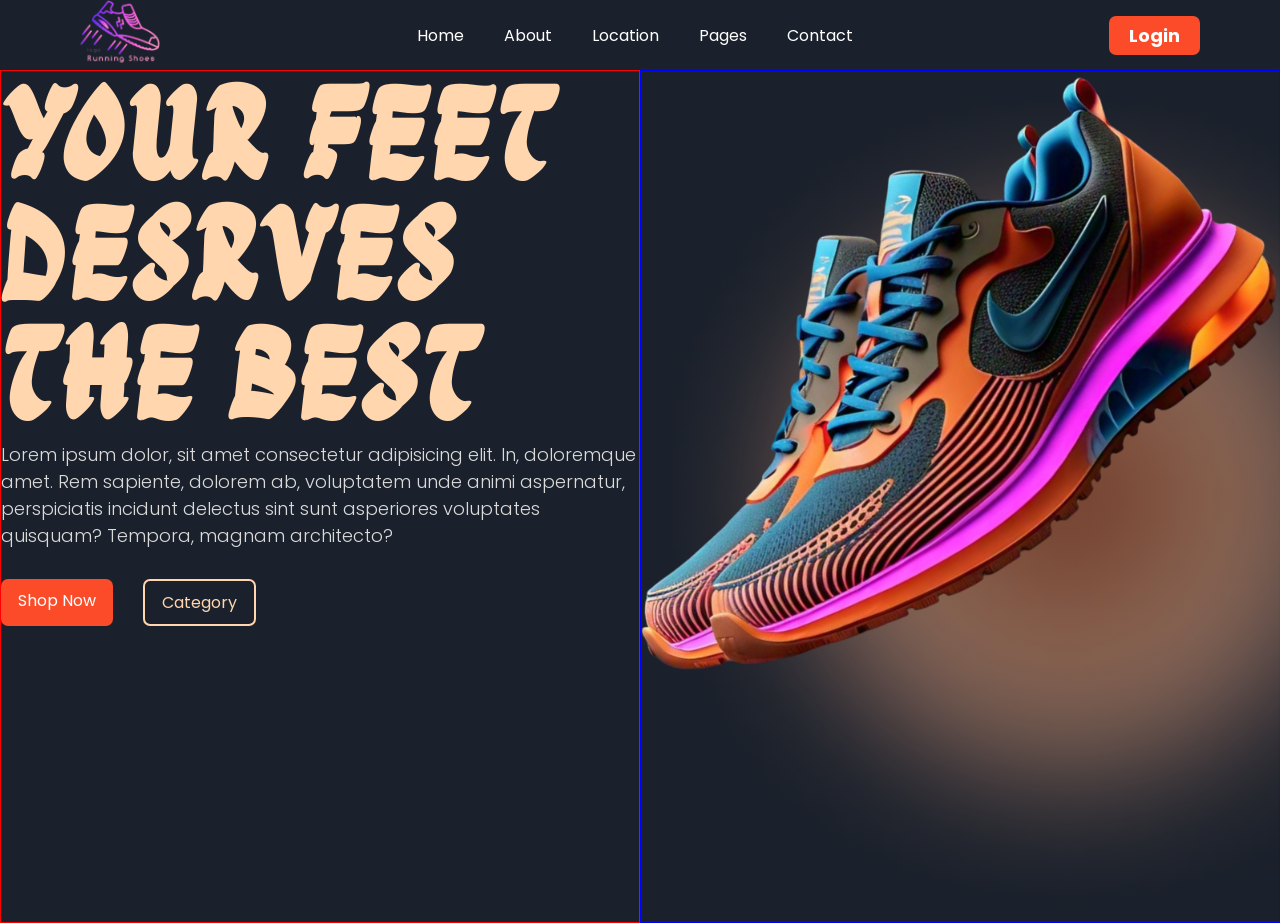
<file: Index.html>
<!DOCTYPE html>
<html lang="en">

<head>
    <meta charset="UTF-8">
    <meta name="viewport" content="width=device-width, initial-scale=1.0">
    <link rel="stylesheet" href="./Css/main.css">
    <title>SHOE SHOP</title>
</head>

<body>
    <header>
        <a href="./Index.html" class="logo">
            <img src="./Assets/logo.png" alt="shoe logo">
        </a>
        <nav>
            <ul>
                <li><a href="" class="nav-link">Home</a></li>
                <li><a href="" class="nav-link">About</a></li>
                <li><a href="" class="nav-link">Location</a></li>
                <li><a href="" class="nav-link">Pages</a></li>
                <li><a href="" class="nav-link">Contact</a></li>
            </ul>
            
        </nav>
         <div class="nav-btn">
                <a href="" class="login-btn">
                    Login
                </a>
                 </div>
    </header>
    <main>
        <section class="hero-section">
            <div class="left-hero">
                <h1 class="hero-tittle">Your feet desrves the best</h1>
                <p class="hero-content">Lorem ipsum dolor, sit amet consectetur adipisicing elit. In, doloremque amet.
                    Rem sapiente, dolorem ab, voluptatem unde animi aspernatur, perspiciatis incidunt delectus sint sunt
                    asperiores voluptates quisquam? Tempora, magnam architecto?</p>
                <div class="hero-links">
                    <a href="" class="hero-link-btn">Shop Now</a>
                    <a href="" class="hero-link-btn">Category</a>
                </div>
            </div>
            <div class="right-hero">
                <img src="./Assets/bg-effact.png" alt="background" class="gb-offset">
                <img src="./Assets/shoes-img.png" alt="shoe" class="shoe-photo">

            </div>
        </section>
    </main>
</body>

</html>
</file>
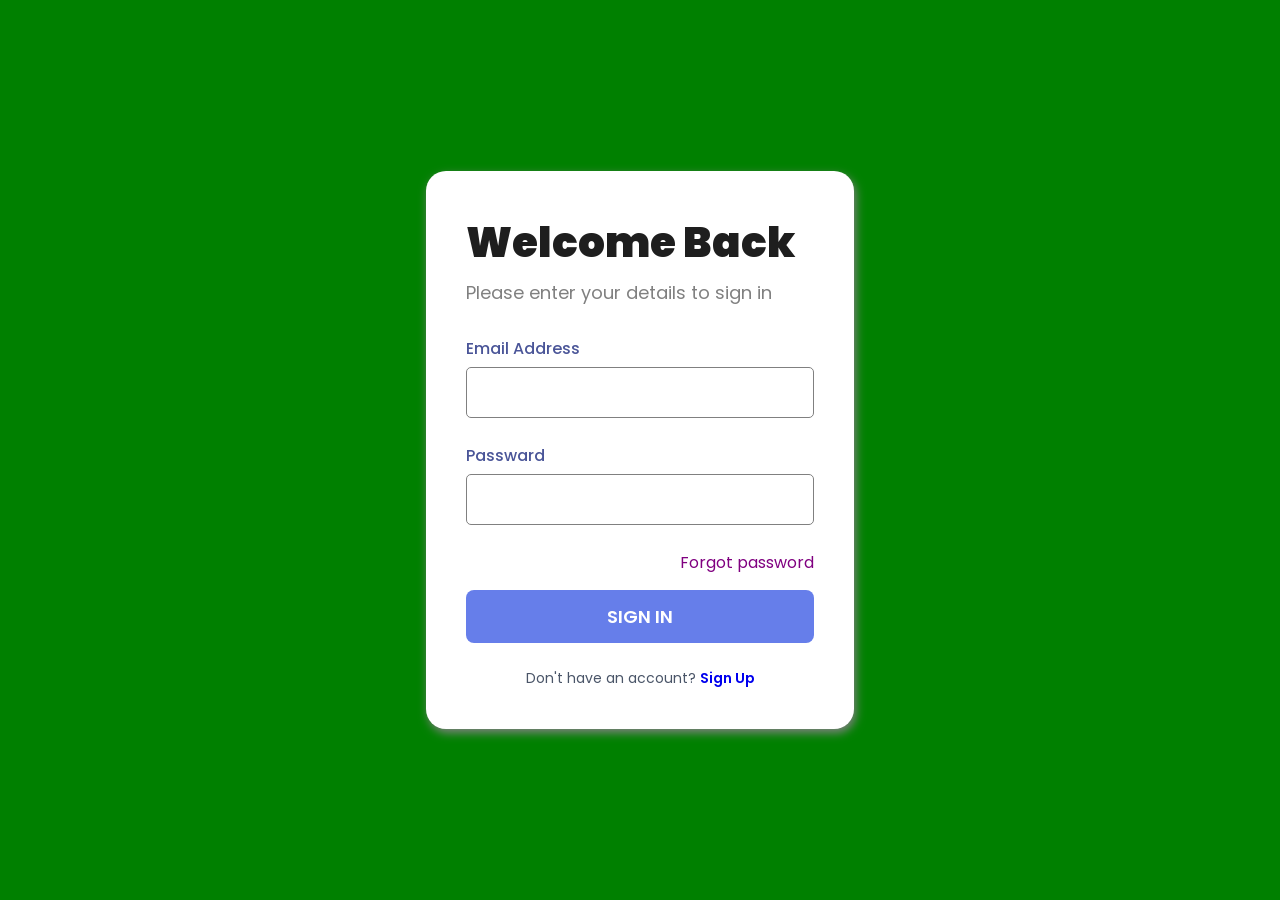
<file: Signin.html>
<!DOCTYPE html>
<html lang="en">
<head>
    <meta charset="UTF-8">
    <meta name="viewport" content="width=device-width, initial-scale=1.0">
    <link rel="stylesheet" href="./Style1.css">
    <title>Sign In</title>
</head>
<body>
 <main>
<div class="form-container" id="form-box1">
    <h1>Welcome Back</h1>
    <p class="subtitle">Please enter your details to sign in</p>
    <form action="">
        <div class="input-group">
            <label for="email">Email Address</label>
            <input type="email" name="Signin-email" id="email">
        </div>
        <div class="input-group">
            <label for="passward">Passward</label>
            <input type="password" name="Signin-passward" id="passward">
        </div>
    </form>
    <a href="" class="forgot">Forgot password</a>
    <div>
        <button type="submit" class="Signin-btn">Sign In</button>
    </div>
    <p class="switch-text">Don't have an account? <a href="./Signup.html" class="switch-link">Sign Up</a></p>
</div>
 </main>
</body>
</html>
</file>
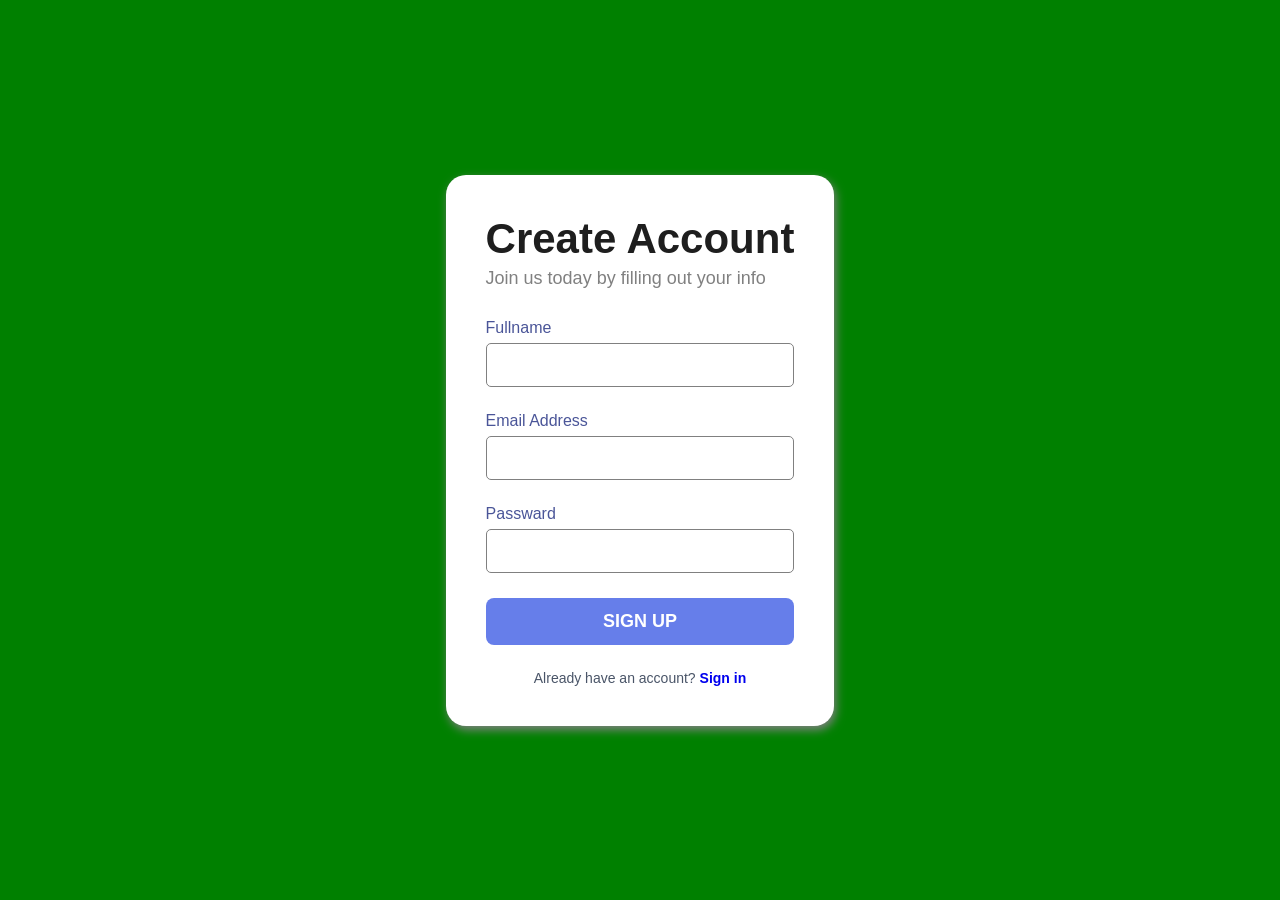
<file: Signup.html>
<!DOCTYPE html>
<html lang="en">
<head>
    <meta charset="UTF-8">
    <meta name="viewport" content="width=device-width, initial-scale=1.0">
    <link rel="stylesheet" href="./Style.css">
    <title>SIGN UP</title>
</head>
<body>
    <main>
        <div class="form-container" id="form-box"> 
            <h1>Create Account</h1>
            <p class="subtitle">Join us today by filling out your info</p>
            <form action="">
                <div class="input-group">
                    <label for=fullname>Fullname</label>
                    <input type="text" name="signup-Fullname" id="Fullname">
                </div>
                <div class="input-group">
                    <label for="email">Email Address</label>
                    <input type="email" name="signup-email" id="email">
                </div>
                <div class="input-group">
                    <label for="passward">Passward</label>
                    <input type="password" name="signup-passward" id="passward">
                </div>
                <div>
                    <button type="submit" class="signup-btn">Sign up</button>
            </form>
            <p class="switch-text">Already have an account?
                <a href="./Signin.html" class="switch-link">Sign in</a>
                </p>
        </div>
    </main>
</body>
</html>
</file>
<file: Css/main.css>
@import url('https://fonts.googleapis.com/css2?family=Ga+Maamli&family=Poppins:ital,wght@0,100;0,200;0,300;0,400;0,500;0,600;0,700;0,800;0,900;1,100;1,200;1,300;1,400;1,500;1,600;1,700;1,800;1,900&display=swap');

* {
    margin: 0;
    padding: 0;
    box-sizing: border-box;
    font-family: "poppins", sans-serif;
}
body {
    width: 100%;
    height: 100vh;
    background-color: #1b212c;
}

a {
    text-decoration: none;
    cursor: pointer;
}
nav ul {
    display: flex;
    list-style: none;
}
nav ul li {
    display: inline-block;
    margin: 0 20px;
}
.logo {
    width: 80px;
    display: block;
}
.logo img {
    width: 100%;
}
nav ul li a {
    color: white;
    font-size: 16px;
}
nav ul li a:hover {
    color: #fb4b29;
}
.nav-btn .login-btn {
    background-color: #fb4b29;
    color: white;
    padding: 7px 20px;
    border-radius: 7px;
    cursor: pointer;
    font-size: 18px;
    font-weight: bold;
}
.nav-btn .login-btn:hover {
    background-color: transparent;
    color: #fb4b29;
    border: 1px solid #fb4b29;
}
header {
    height: 70px;
    display: flex;
    justify-content: space-between;
    padding: 0px 80px;
    align-items: center;

}
.hero-section .left-hero {
    width: 50%;
    border: 1px solid red;
}
.hero-section .right-hero {
    width: 50%;
    border: 1px solid blue;
    position: relative;
}
.hero-section {
    display: flex;
}
.left-hero h1 {
    color: #ffd6ae;
    font-size: 8rem;
    font-family: "ga maamli",sans-serif;
    text-transform: uppercase;
    word-spacing: 4px;
    letter-spacing: 2px;
    line-height: 120px;
}
.left-hero p {
    font-size: 18px;
    font-weight: 300;
    color: #dbdbdb;
    margin: 10px 0px 30px 0px;
}
.hero-links {
    display: flex;
    gap: 30px;
}
.hero-links .hero-link-btn:first-child {
    background-color: #fb4b29;
    padding: 9px 17px;
    border-radius: 7px;
    color: white;
    cursor: pointer;

}
.hero-link-btn:last-child {
    background-color: transparent;
    padding: 9px 17px;
    border-radius: 7px;
    color: #ffd6ae;
    cursor: pointer;
    border: 2px solid #ffd6ae;
}
.bg-offset {
    width: 100%;
}
.shoe-photo {
    width: 100%;
    position: absolute;
    top: 5px;
    left: 0;
}
</file>
<file: Style1.css>
@import url('https://fonts.googleapis.com/css2?family=Poppins:ital,wght@0,100;0,200;0,300;0,400;0,500;0,600;0,700;0,800;0,900;1,100;1,200;1,300;1,400;1,500;1,600;1,700;1,800;1,900&display=swap');

* {
    margin: 0;
    padding: 0;
    box-sizing: border-box;
    font-family: poppins, sans-serif  ;
}
body {
    background-color: green;
    display: flex;
    justify-content: center;
    align-items: center;
    min-height: 100vh;
}
#form-box1 {
    /* border: 1px solid black; */
    background-color: white;
    width:100% ;
    max-width: 500px ;
    border-radius:20px ;
    padding: 40px;
    box-shadow:2px 4px 10px gray;
}
h1 {
   color: #1e1e1e;
    font-size: 42px;
    font-weight: 900;
    margin-bottom: 5px;  
}
.subtitle {
    color:gray ;
    font-size: 18px;
    margin-bottom: 30px; 
}
.input-group {
    /* border: 1px solid red; */
    margin-bottom: 25px;
}
.input-group label {
    display: block;
font-size: 16px;
color: #4a5598;
font-weight: 500;
margin-bottom: 6px;
}
.input-group input {
    width: 100%;
    padding: 12px 15px;
    border-radius: 5px;
    outline: none;
    font-size: 16px;
    border: 1px solid gray;
}
.Signin-btn {
     width: 100%;
    padding: 13px;
    background-color: #667eea;
    border: none;
    border-radius: 8px;
    color: white;
    text-transform: uppercase;
    font-size: 18px;
    font-weight: 600;
    cursor: pointer;
}
.Signin-btn:hover {
     background-color: #5a6fd6;
}
.switch-text {
     text-align: center;
    margin-top: 25px;
    font-size: 14px;
    color: #4a5568;
}
.switch-link {
     text-decoration: none;
    font-weight: 600;
    cursor: pointer;
}
.switch-link:hover {
     text-decoration: underline;
    color: navy;
}
.forgot{
    display: block;
    text-align: end;
    margin-bottom: 15px;
    color: purple;
    text-decoration: none;
}
.forgot:hover{
    text-decoration:underline ;
    color: blue;
}
</file>
<file: Style.css>
@import url('https://fonts.googleapis.com/css2?family=Poppins:ital,wght@0,100;0,200;0,300;0,400;0,500;0,600;0,700;0,800;0,900;1,100;1,200;1,300;1,400;1,500;1,600;1,700;1,800;1,900&display=swap');

* {
    margin: 0;
    padding: 0;
    box-sizing: border-box;
    font-family: "poppin", sans-serif;
}

body {
    background-color: green;
    display: flex;
    justify-content: center;
    align-items: center;
    min-height: 100vh;
}
#form-box {
     /* border: 1px solid black; */
    background-color: white ;
    width: 100%;
    max-width: 500px;
    border-radius: 20px;
    padding: 40px;
    box-shadow: 2px 4px 10px gray;
}
h1 {
    color: #1e1e1e;
    font-size: 42px;
    font-weight: 900;
    margin-bottom: 5px;
}
.subtitle {
    color:gray ;
    font-size: 18px;
    margin-bottom: 30px;
}
.input-group {
    /* border: 1px solid red; */
    margin-bottom: 25px;
}
.input-group label {
display: block;
font-size: 16px;
color: #4a5598;
font-weight: 500;
margin-bottom: 6px;
}
.input-group input {
    width: 100%;
    padding: 12px 15px;
    border-radius: 5px;
    outline: none;
    font-size: 16px;
    border: 1px solid gray;
}
.signup-btn {
    width: 100%;
    padding: 13px;
    background-color: #667eea;
    border: none;
    border-radius: 8px;
    color: white;
    text-transform: uppercase;
    font-size: 18px;
    font-weight: 600;
    cursor: pointer;
}
.signup-btn:hover{
    background-color: #5a6fd6;
}
.switch-text {
    text-align: center;
    margin-top: 25px;
    font-size: 14px;
    color: #4a5568;
}
.switch-link {
    text-decoration: none;
    font-weight: 600;
    cursor: pointer;
}
.switch-link:hover {
    text-decoration: underline;
    color: navy;
}
</file>
